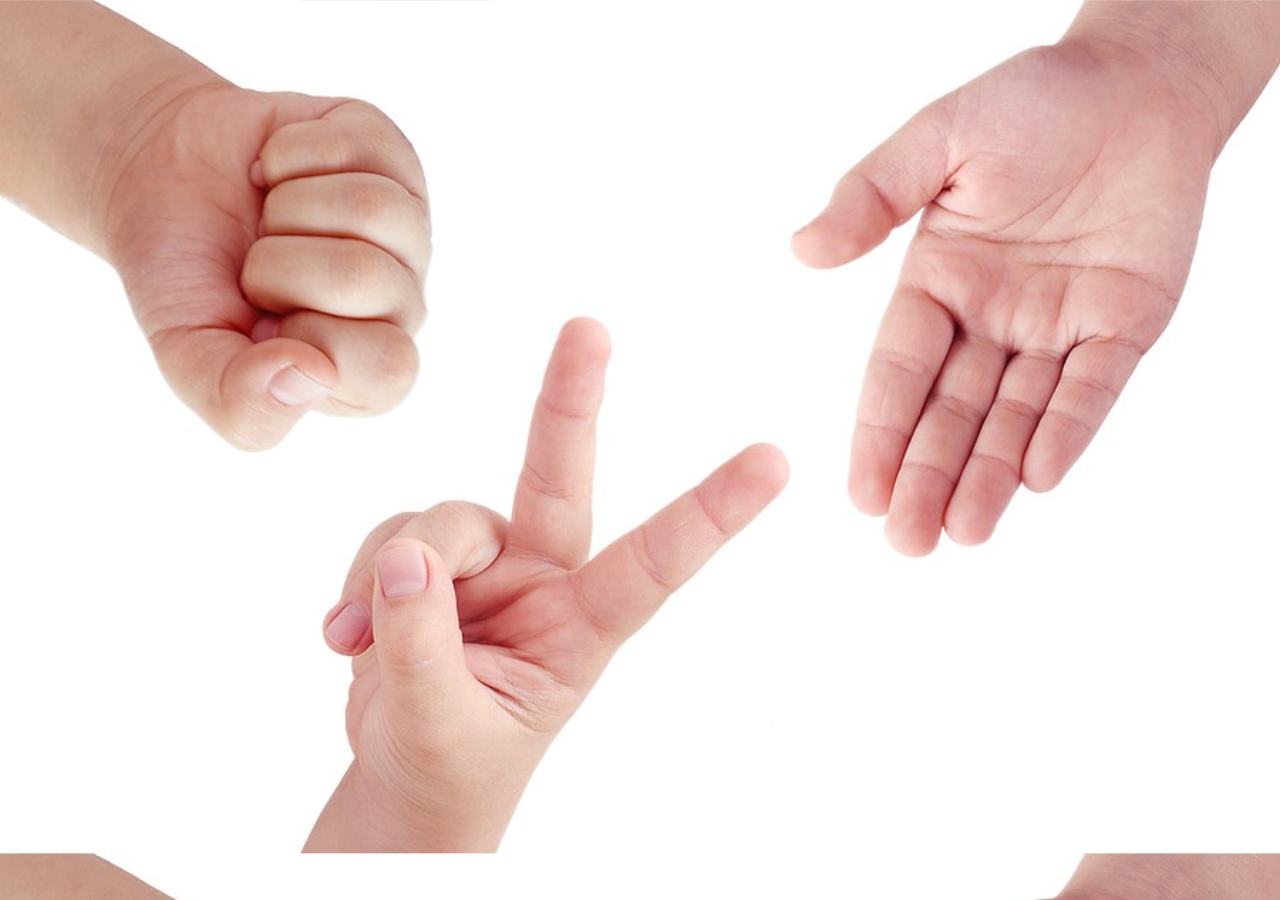
<file: 1 cas/index.html>
<!DOCTYPE html>
<html>
<head>
	<meta charset="utf-8">
	<title>Papir kamen makaze</title>
	<link href="https://fonts.googleapis.com/css?family=Bahiana" rel="stylesheet">
	<link rel="stylesheet" type="text/css" href="styles.css">
	<script type="text/javascript" src="script.js"></script>
</head>
<body>

</body>
</html>
</file>
<file: 1 cas/styles.css>
body {
	background-image: url("rockpaperscissors1.jpg");
	background-size: cover;
}

h1 {
	color: #242424;
	font-size: 50px;
	margin-top: 60px;
	text-align: center;
	font-family: 'Bahiana', cursive;
	
}
</file>
